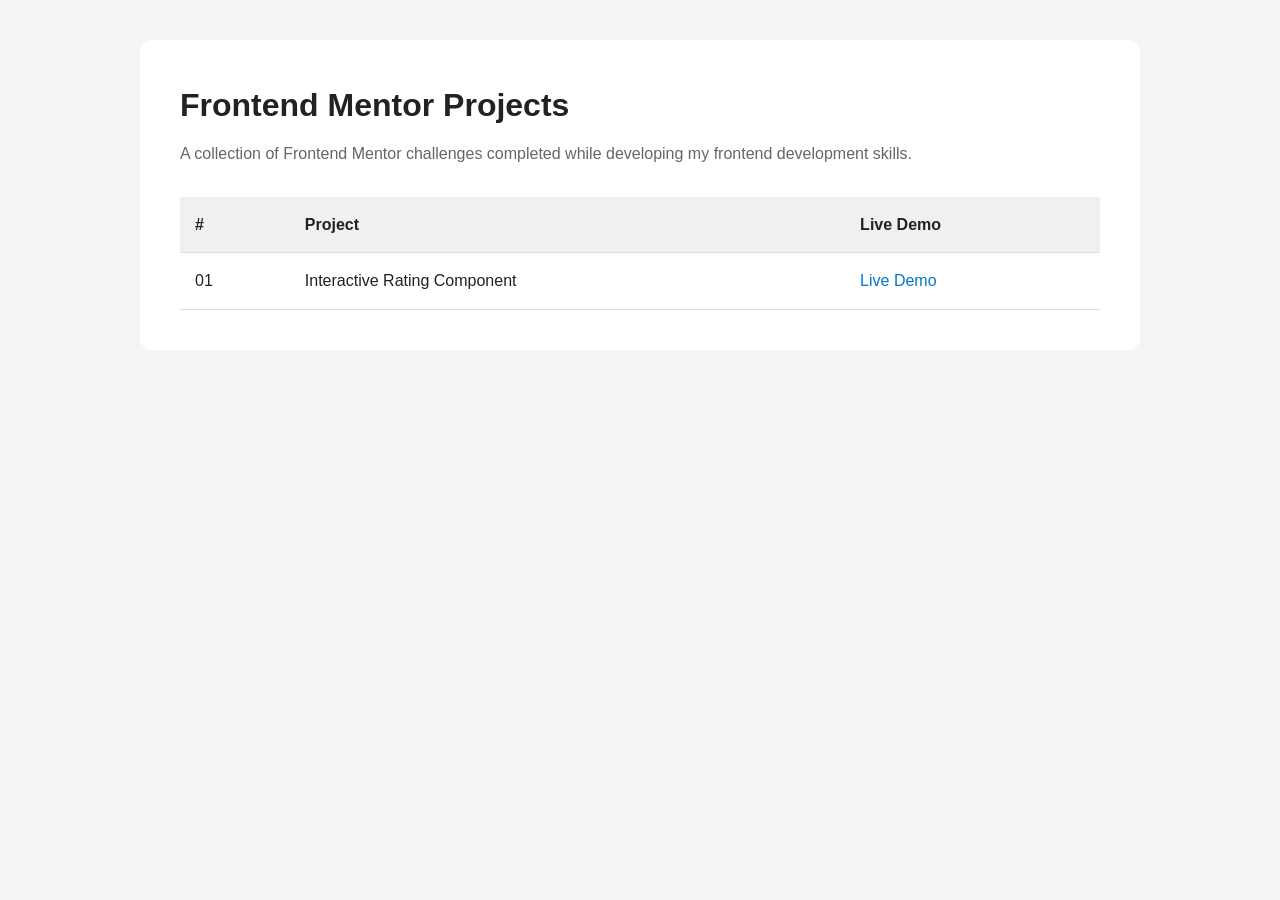
<file: index.html>
<!DOCTYPE html>
<html lang="en">
<head>
    <meta charset="UTF-8">
    <meta name="viewport" content="width=device-width, initial-scale=1.0">
    <title>Frontend Mentor Projects</title>

    <style>
        * {
            box-sizing: border-box;
            margin: 0;
            padding: 0;
        }

    body {
        font-family: Arial, sans-serif;
        background-color: #f5f5f5;
        color: #222;
        line-height: 1.6;
        padding: 40px 20px;
    }

    main {
        max-width: 1000px;
        margin: 0 auto;
        background-color: #ffffff;
        padding: 40px;
        border-radius: 12px;
    }

    h1 {
        margin-bottom: 10px;
    }

    .intro {
        margin-bottom: 30px;
        color: #666;
    }

    table {
        width: 100%;
        border-collapse: collapse;
    }

    th,
    td {
        padding: 15px;
        text-align: left;
        border-bottom: 1px solid #ddd;
    }

    th {
        background-color: #f0f0f0;
    }

    a {
        color: #0077cc;
        text-decoration: none;
    }

    a:hover {
        text-decoration: underline;
    }

    @media (max-width: 600px) {
        body {
            padding: 20px 10px;
        }

        main {
            padding: 20px;
        }

        th,
        td {
            padding: 10px 5px;
            font-size: 14px;
        }
    }
</style>

</head>
<body>


<main>

    <h1>Frontend Mentor Projects</h1>

    <p class="intro">
        A collection of Frontend Mentor challenges completed while
        developing my frontend development skills.
    </p>

    <table>
        <thead>
            <tr>
                <th>#</th>
                <th>Project</th>
                <th>Live Demo</th>
            </tr>
        </thead>

        <tbody>
            <tr>
                <td>01</td>
                <td>Interactive Rating Component</td>
                <td>
                    <a href="./interactive-rating-component/">
                        Live Demo
                    </a>
                </td>
            </tr>
        </tbody>
    </table>
</main>

</body>
</html>
</file>
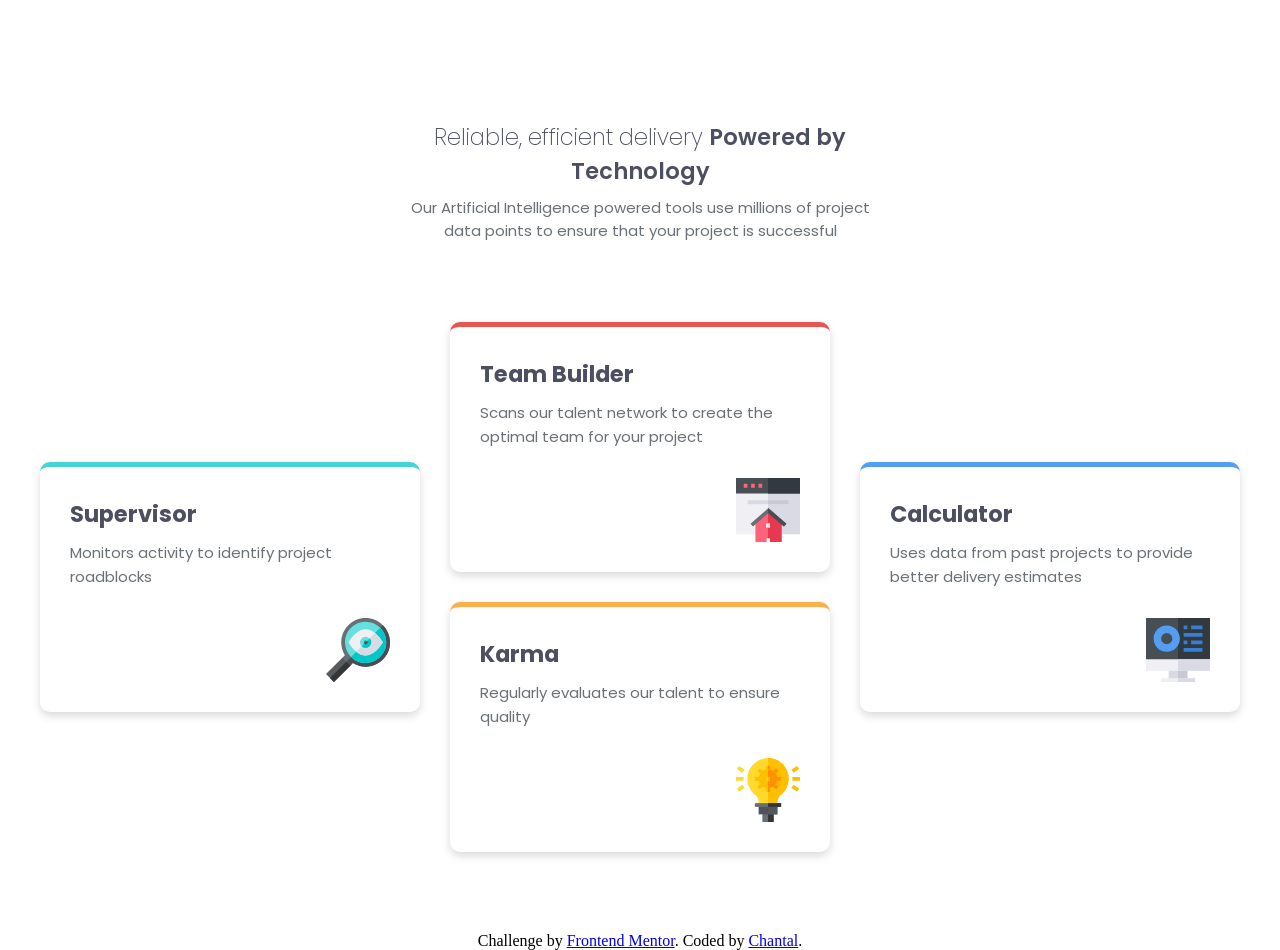
<file: four-card-feature-section/index.html>
<!DOCTYPE html>
<html lang="en">
<head>
  <meta charset="UTF-8">
  <meta name="viewport" content="width=device-width, initial-scale=1.0">

  <link rel="icon" type="image/png" sizes="32x32" href="./assets/images/favicon-32x32.png">
  <title>Frontend Mentor | Four card feature section</title>

  <!-- css -->
  <link rel="stylesheet" href="assets/css/style.css">
  <!-- font -->
  <link rel="preconnect" href="https://fonts.googleapis.com">
<link rel="preconnect" href="https://fonts.gstatic.com" crossorigin>
<link href="https://fonts.googleapis.com/css2?family=Baskervville:ital,wght@0,400..700;1,400..700&family=DM+Serif+Display:ital@0;1&family=Geist:wght@100..900&family=Inter:ital,opsz,wght@0,14..32,100..900;1,14..32,100..900&family=Josefin+Sans:ital,wght@0,100..700;1,100..700&family=Montserrat:ital,wght@0,100..900;1,100..900&family=Nunito:ital,wght@0,200..1000;1,200..1000&family=Overpass:ital,wght@0,100..900;1,100..900&family=Plus+Jakarta+Sans:ital,wght@0,200..800;1,200..800&family=Poppins:ital,wght@0,100;0,200;0,300;0,400;0,500;0,600;0,700;0,800;0,900;1,100;1,200;1,300;1,400;1,500;1,600;1,700;1,800;1,900&family=Roboto:ital,wght@0,100..900;1,100..900&display=swap" rel="stylesheet">

</head>
<body>
      
   <section class="container">
    <div class="info">
      <h1>Reliable, efficient delivery <span>Powered by Technology</span></h1>
      <p>Our Artificial Intelligence powered tools use millions of project data points 
          to ensure that your project is successful</p>
    </div>
        <!-- Cards -->
    <div class="parent">
    <div class="card div1">
          <div>
            <h2>Team Builder</h2>
            <p>Scans our talent network to create the optimal team for your project</p>
          </div>
          <img src="./assets/images/icon-team-builder.svg" alt="icon-team-builder">
      </div>
    <div class="card div2">
           <div>
             <h2>Karma</h2>
             <p>Regularly evaluates our talent to ensure quality</p>
           </div>
           <img src="./assets/images/icon-karma.svg" alt="karma">
      </div>
    <div class="card div3">
        <div>
          <h2>Supervisor</h2>
            <p>Monitors activity to identify project roadblocks</p>
        </div>
          <img src="./assets/images/icon-supervisor.svg" alt="supervisor">
      </div>
    <div class="card div4">
        <div>
          <h2>Calculator</h2>
          <p>Uses data from past projects to provide better delivery estimates</p>
        </div>
        <img src="./assets/images/icon-calculator.svg" alt="calculator">
      </div>
    </div>
  </section>
      <div class="attribution">
      Challenge by <a href="https://www.frontendmentor.io?ref=challenge">Frontend Mentor</a>. 
      Coded by <a href="#">Chantal</a>.
    </div>
</body>
</html>
</file>
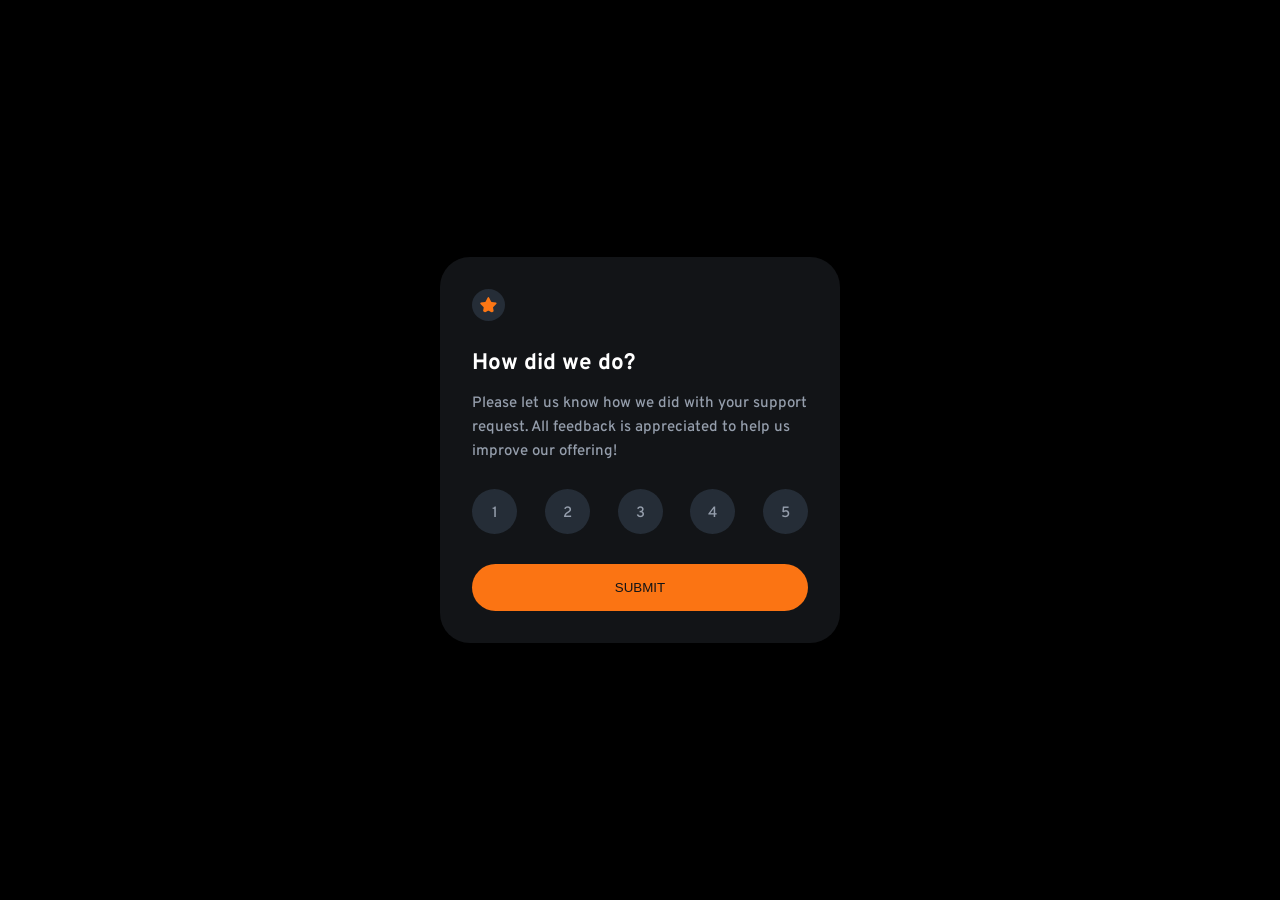
<file: Interactive-rating-component/index.html>
<!DOCTYPE html>
<html lang="en">
<head>
    <meta charset="UTF-8">
    <meta name="viewport" content="width=device-width, initial-scale=1.0">
    <title>Interactive rating component</title>
    <link rel="stylesheet" href="./assets/css/style.css">
    <link rel="preconnect" href="https://fonts.googleapis.com">
<link rel="preconnect" href="https://fonts.gstatic.com" crossorigin>
<link href="https://fonts.googleapis.com/css2?family=Baskervville:ital,wght@0,400..700;1,400..700&family=DM+Serif+Display:ital@0;1&family=Geist:wght@100..900&family=Inter:ital,opsz,wght@0,14..32,100..900;1,14..32,100..900&family=Josefin+Sans:ital,wght@0,100..700;1,100..700&family=Montserrat:ital,wght@0,100..900;1,100..900&family=Nunito:ital,wght@0,200..1000;1,200..1000&family=Overpass:ital,wght@0,100..900;1,100..900&family=Plus+Jakarta+Sans:ital,wght@0,200..800;1,200..800&family=Poppins:ital,wght@0,100;0,200;0,300;0,400;0,500;0,600;0,700;0,800;0,900;1,100;1,200;1,300;1,400;1,500;1,600;1,700;1,800;1,900&family=Roboto:ital,wght@0,100..900;1,100..900&display=swap" rel="stylesheet">
</head>
<body>
    <section class="container" id="rating-state">
        <div class="card-container rating-card" >
            <img src="./assets/images/icon-star.svg" alt="star">
            <div class="card-info">
                <h2>How did we do?</h2>
                <p>Please let us know how we did with your support request.
                    All feedback is appreciated to help us improve our offering!</p>
            
                <ul class="rating">
                    <li>1</li>
                    <li>2</li>
                    <li>3</li>
                    <li>4</li>
                    <li>5</li>
                </ul>
                <button type="submit" id="rating-btn">SUBMIT</button>
            </div>
        </div>
    </section>

    <section class="thank-you-card container hidden"  id="thank-you-state">
        <div class="card-container">
        <img src="./assets/images/illustration-thank-you.svg" alt="illustration-thank-you">
        <p>You selected <span></span> out of 5</p>
        <h2>Thank You</h2>
        <p>We appreciate you taking the time to give a rating.
            if you ever need more support, don&apos;t hesitate to get in touch&excl;
        </p>
        </div>
    </section>

    <script src="./assets/js/script.js"></script>
</body>
</html>
</file>
<file: four-card-feature-section/assets/css/style.css>
/* =========================
   RESET
========================= */

* {
    margin: 0;
    padding: 0;
    box-sizing: border-box;
}


/* =========================
   VARIABLES
========================= */

:root {
    --red: hsl(0, 78%, 62%);
    --cyan: hsl(180, 62%, 55%);
    --orange: hsl(34, 97%, 64%);
    --blue: hsl(212, 86%, 64%);

    --grey-500: hsl(234, 12%, 34%);
    --grey-400: hsl(212, 6%, 44%);
    --white: hsl(0, 0%, 100%);
}


/* =========================
CONTAINER
========================= */

.container {
    max-width: 1440px;
    width: 100%;
    padding: 40px;
    margin: 0 auto;
    font-family: 'Poppins', sans-serif;
    font-size: 15px;
    color: var(--grey-500);
}


/* =========================
   INTRODUCTION
========================= */

.info {
    width: 41%;
    text-align: center;
    margin: 80px auto;
}

.info h1 {
    font-weight: 200;
    margin-bottom: 8px;
}

.info h1 span {
    font-weight: 600;
}

.info p {
    color: var(--grey-400);
}


/* =========================
   CARDS
========================= */

.card {
    width: 100%;
    min-height: 250px;
    padding: 30px;
    border-radius: 10px;
    display: flex;
    flex-direction: column;
    justify-content: space-between;
    background-color: var(--white);
    box-shadow: 0 4px 8px rgba(0, 0, 0, 0.15);
}

.card h2 {
    color: var(--grey-500);
    margin-bottom: 10px;
}

.card p {
    color: var(--grey-400);
    line-height: 1.6;
}

.card img {
    width: 64px;
    align-self: flex-end;
}

.div1 {
    border-top: 5px solid var(--red);
}

.div2 {
    border-top: 5px solid var(--orange);
}

.div3 {
    border-top: 5px solid var(--cyan);
}

.div4 {
    border-top: 5px solid var(--blue);
}

.parent {
    display: grid;
    grid-template-columns: repeat(3, 1fr);
    grid-template-rows: repeat(4, 1fr);
    gap: 30px;
    align-items: center;
}

/* Top middle card */
.div1 {
    grid-column: 2;
    grid-row: 1 / 3;
}

/* Bottom middle card */
.div2 {
    grid-column: 2;
    grid-row: 3 / 5;
}

/* Left card */
.div3 {
    grid-column: 1;
    grid-row: 2 / 4;
}

/* Right card */
.div4 {
    grid-column: 3;
    grid-row: 2 / 4;
}

.attribution {
    text-align: center;
    margin-top: 40px;
}

/* MEDIA QUERIES */
/* =========================
   TABLET
========================= */

@media (max-width: 1024px) {

    .container {
        padding: 30px;
    }

    .info {
        width: 70%;
        margin: 50px auto;
    }

    .parent {
        grid-template-columns: repeat(2, 1fr);
        grid-template-rows: auto;
        gap: 25px;
    }

    .div1,
    .div2,
    .div3,
    .div4 {
        grid-column: auto;
        grid-row: auto;
    }

    .card {
        min-height: 250px;
    }
}


/* =========================
MOBILE
========================= */

@media (max-width: 768px) {

    .container {
        padding: 40px;
    }

    .info {
        width: 100%;
        margin: 30px auto 50px;
    }

    .info h1 {
        font-size: 24px;
    }

    .info p {
        line-height: 1.6;
    }

    .parent {
        grid-template-columns: 1fr;
        grid-template-rows: auto;
        gap: 25px;
    }

    .div1, .div2, .div3, .div4 {
        grid-column: auto;
        grid-row: auto;
    }

    .card {
        min-height: 230px;
        padding: 25px;
    }

    .card img {
        width: 60px;
    }

    .attribution {
        margin-top: 30px;
        font-size: 12px;
    }
}


/* =========================
SMALL MOBILE
========================= */

@media (max-width: 480px) {

    .container {
        padding: 20px 15px;
    }

    .info {
        margin: 20px auto 40px;
    }

    .info h1 {
        font-size: 22px;
    }

    .card {
        padding: 25px;
    }
}
</file>
<file: Interactive-rating-component/assets/css/style.css>
* {
    margin: 0;
    padding: 0;
    box-sizing: border-box;
}


:root {
    --clr-primary: #fb7413;
    --clr-white:#ffffff;
    --clr-grey-500: #959eac;
    --clr-grey-900: #252d37;
    --clr-grey-950: #121417;

}

/* General styles */
body {
    font-family: Overpass;
    font-size: 15px;
    background-color: black;
    color: var(--clr-grey-500);
     display: flex;
    justify-content: center;
    align-items: center;
    min-height: 100vh;
}

h2 {
color: var(--clr-white);
margin-bottom: 10px;
}

.container {
    width: 100%;
    max-width: 1440px;
}

.card-container {
    background-color: var(--clr-grey-950);
    width: 400px;
    max-width: 90%;
    padding: 2rem;
    line-height: 1.6;
    border-radius: 30px;
    font-weight: 500;
    margin: 0 auto;
}

/* Rating card component */
.rating-card img {
    background-color: var(--clr-grey-900);
    padding: 0.5rem;
    border-radius: 100%;
    margin-bottom: 1rem;
    max-width: 100%;
    height: auto;
}

.rating {
    list-style: none;
    display: flex;
    justify-content: space-between;
}

.rating li {
    background-color: var(--clr-grey-900);
    padding: 0.8rem;
    text-align: center;
    border-radius: 100%;
    width: 45px;
    height: 45px;
    font-weight: 500;
    margin: 25px 0 30px;

}

.rating li:hover {
    background-color: var(--clr-white);
    color: var(--clr-grey-950);
    font-weight: 500;
}

#rating-btn {
    width: 100%;
    padding: 1rem 2rem;
    border-radius: 50px;
    border: none;
    background-color: var(--clr-primary);
    color: var(--clr-grey-950);
    font-weight: 500;
}

#rating-btn:hover {
    background-color: var(--clr-white);
    font-weight: 500;

}

.rating li.selected {
    background-color: var(--clr-primary);
    color: var(--clr-grey-950);
}

/* Thank you card component */
.thank-you-card {
    text-align: center;
}

.thank-you-card .card-container p:first-of-type {
    color: var(--clr-primary);
    background-color: var(--clr-grey-900);
    border-radius: 15px;
    margin: 20px auto;
    padding: 5px;
    width: 58%;
}


.hidden {
    display: none;
}



/*================ MEDIA QUERY =============== */

/* TABLETS */
@media (max-width: 1024px) {
 
  .container {
    width: 100%;
    padding: 15px;
  }


}

/* MOBILE */
@media (max-width: 600px) {
 
  .container {
    width: 100%;
    padding: 10px;
  }

  .thank-you-card .card-container p:first-of-type {
    width: 70%;
}

}
</file>
